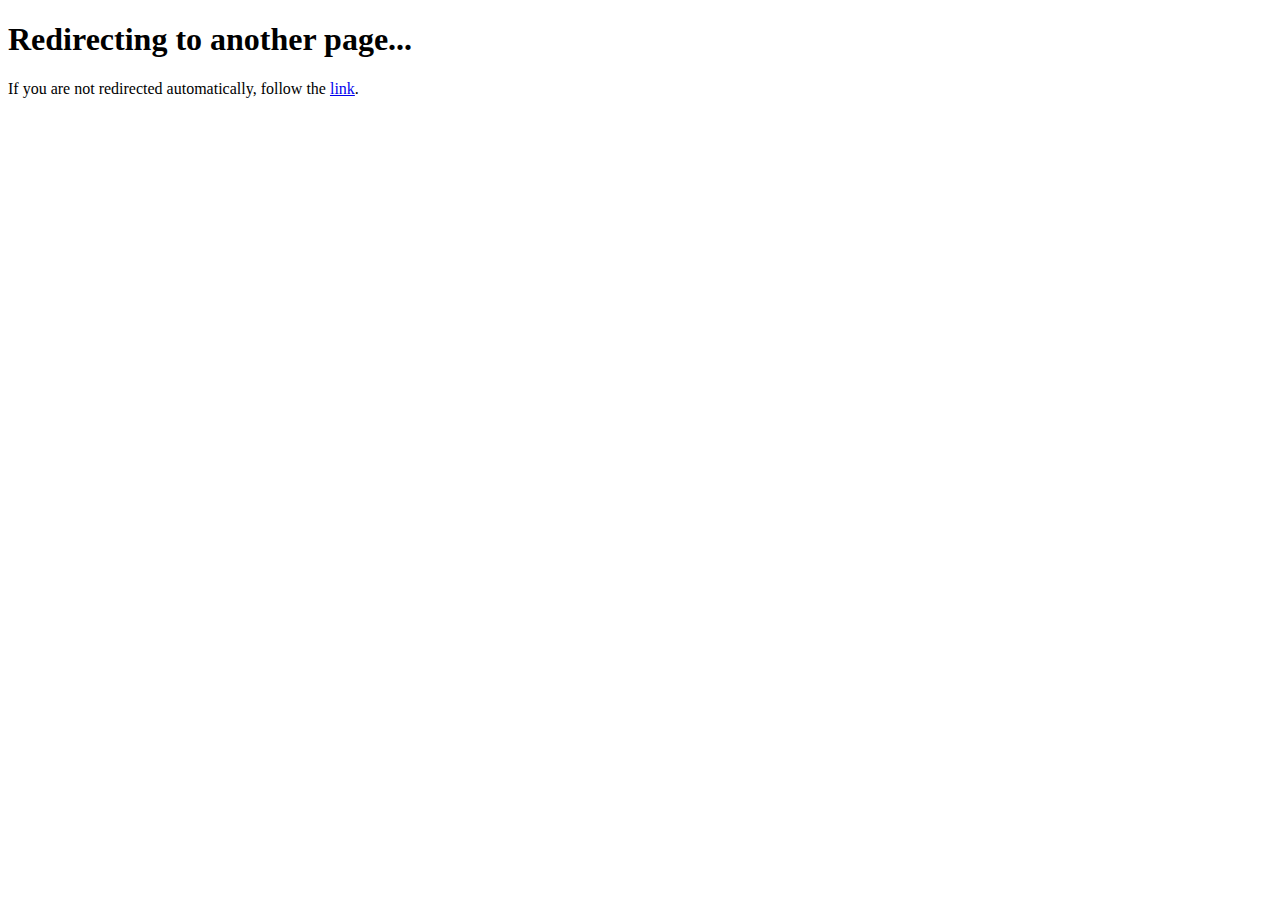
<file: index.html>
<!DOCTYPE html>
<html lang="en">
<head>
    <meta charset="UTF-8">
    <meta name="viewport" content="width=device-width, initial-scale=1.0">
    <title>Redirecting...</title>
    <script>
        // Function to redirect to another HTML file
        function redirect() {
            window.location.href = "homepage.html";
        }

        // Redirect after 3 seconds
        setTimeout(redirect, 3000);
    </script>
</head>
<body>
    <h1>Redirecting to another page...</h1>
    <p>If you are not redirected automatically, follow the <a href="homepage.html">link</a>.</p>
</body>
</html>
</file>
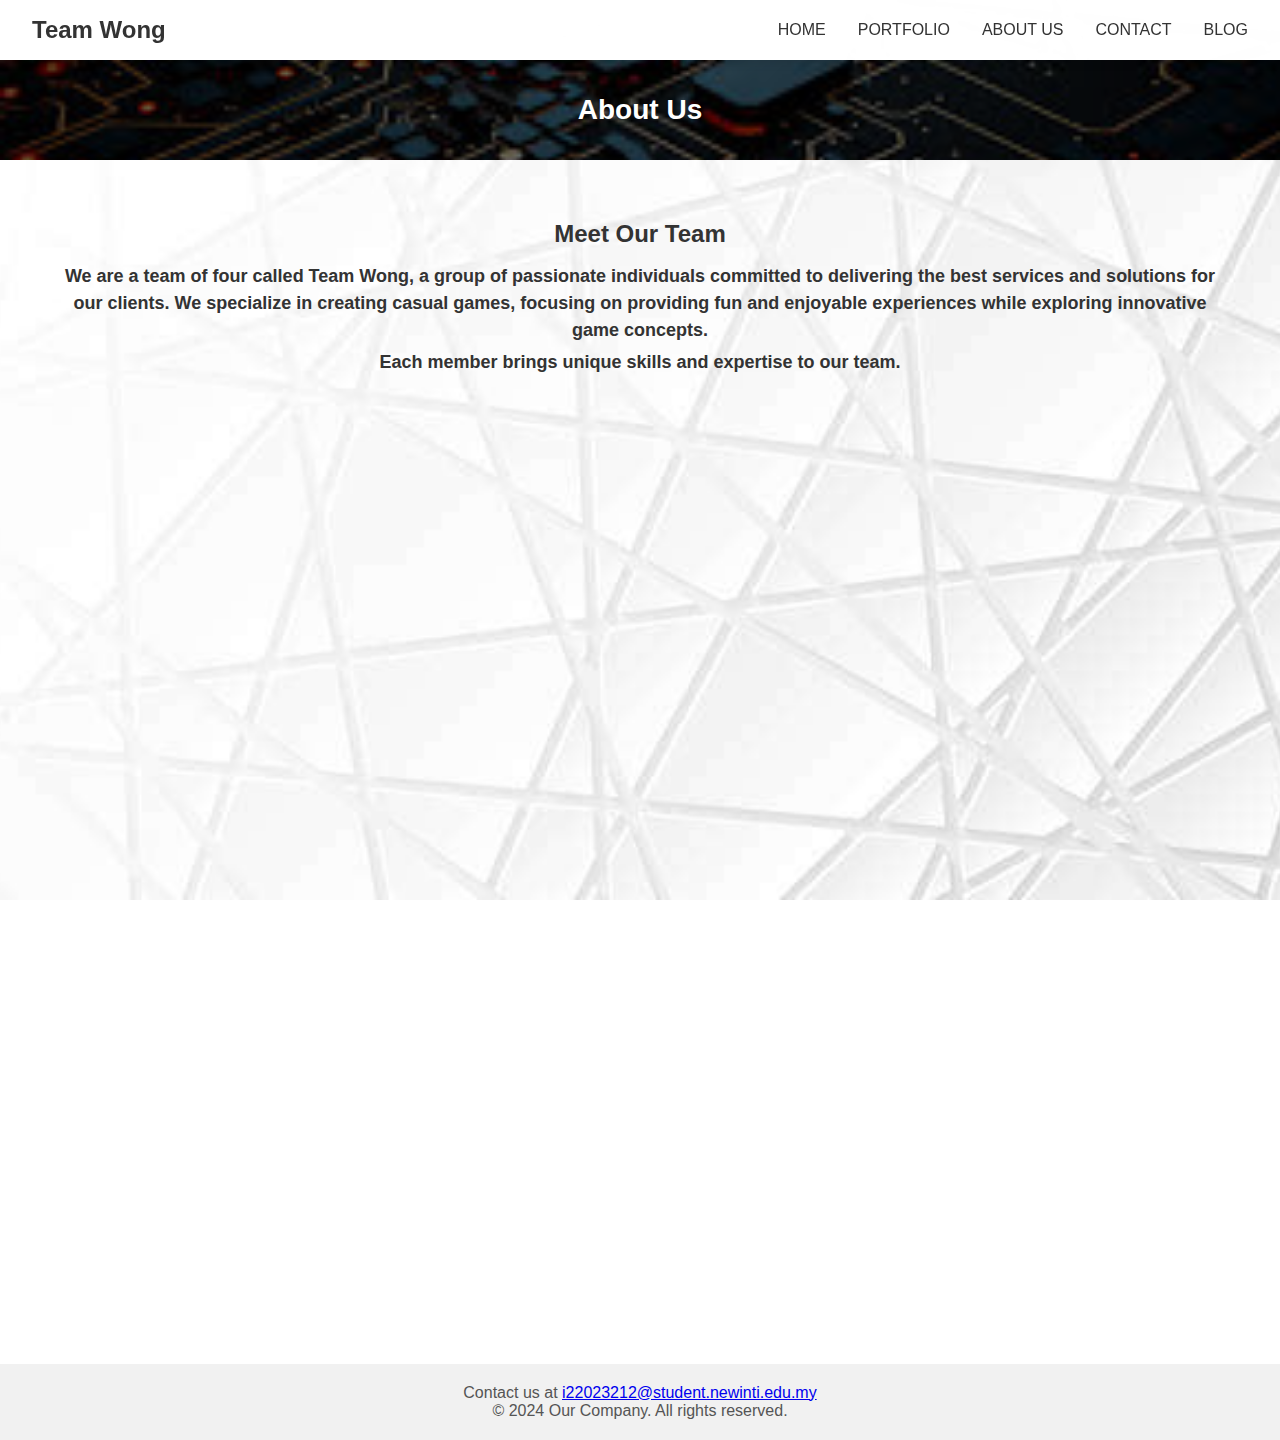
<file: aboutme.html>
<!DOCTYPE html>
<html lang="en">
<head>
    <meta charset="UTF-8">
    <meta name="viewport" content="width=device-width, initial-scale=1.0">
    <title>About Us</title>
    <link rel="stylesheet" href="aboutusCss.css">
</head>
<body>
    <header>
        <nav class="navbar">
            <div class="logo">Team Wong</div>
            <div class="nav-links">
                <a href="homepage.html">HOME</a>
                <a href="portfolio.html">PORTFOLIO</a>
                <a href="aboutme.html">ABOUT US</a>
                <a href="contact.html">CONTACT</a>
                <a href="blog.html">BLOG</a>
            </div>
        </nav>
        <h1>About Us</h1>
    </header>

    <section id="about">
        <div class="container">
            <h2>Meet Our Team</h2>
            <p class="description">We are a team of four called Team Wong, a group of passionate individuals committed to delivering the best services and solutions for our clients. We specialize in creating casual games, focusing on providing fun and enjoyable experiences while exploring innovative game concepts.            </p> 
            <p class="description">Each member brings unique skills and expertise to our team.</p>

            <!-- Team Member 1 -->
            <article class="team-member">
                <div class="info">
                    <h3>Wong Yik Hong</h3>
                    <p>I am Wong Yik Hong, 20 years old, and I am the leader of Team Wong. In my role, I coordinate the team's efforts and ensure that projects are completed on time. I am proficient in several programming languages, including C++, C#, HTML, CSS, JavaScript, Python, and Java. My specialty lies in game development, primarily using Unity and C#. Additionally, I lead my teammates in creating games based on client requirements to deliver the best solutions.</p>
                </div>
                <img src="images2/aboutus/wong.png" alt="Profile of Team Member 1 with experience in software engineering">
            </article>

            <!-- Team Member 2 -->
            <article class="team-member">
                <img src="images2/aboutus/kong.png" alt="Profile of Team Member 2 specializing in creative development">
                <div class="info">
                    <h3>Kong Jing Yang</h3>
                    <p>My name is Kong Jin Yang, 20 years old, currently pursuing a Diploma in Information Technology at INTI International University, Nilai. I have basic skills in programming languages such as HTML, C++, and Java. I also have internship experience where I learned to use platforms like MIT App Inventor and Arduino IDE.</p>
                </div>
            </article>

            <!-- Team Member 3 -->
            <article class="team-member">
                <div class="info" style="text-align: right;">
                    <h3>Lee Wai Keong</h3>
                    <p>My name is Lee Wai Keong. I am a DITN Student at INTI International University. I finished my internship last semester, where I learned skills like Java, C++, and Python. I am still working part-time at the company.</p>
                </div>
                <img src="images2/aboutus/lee.jpeg" alt="Profile of Team Member 3, Lee Wai Keong, a DITN Student">
            </article>

            <!-- Team Member 4 -->
            <article class="team-member">
                <img src="images2/aboutus/chan.png" alt="Profile of Team Member 4 specializing in project management and product design">
                <div class="info">
                    <h3>Chan Jia Hui</h3>
                    <p>My name is Chan Jia Hui. I'm a DITN student form INTI International University. I often try to communicate in English in school so that I can use English fluently now. I also learned to use Java, C++,html and python. I also hope to learn more skills.</p>
                </div>
            </article>
        </div>
    </section>

    <footer>
        <p>Contact us at <a href="mailto:i22023212@student.newinti.edu.my">i22023212@student.newinti.edu.my</a></p>
        <p>&copy; 2024 Our Company. All rights reserved.</p>
    </footer>
</body>
</html>
</file>
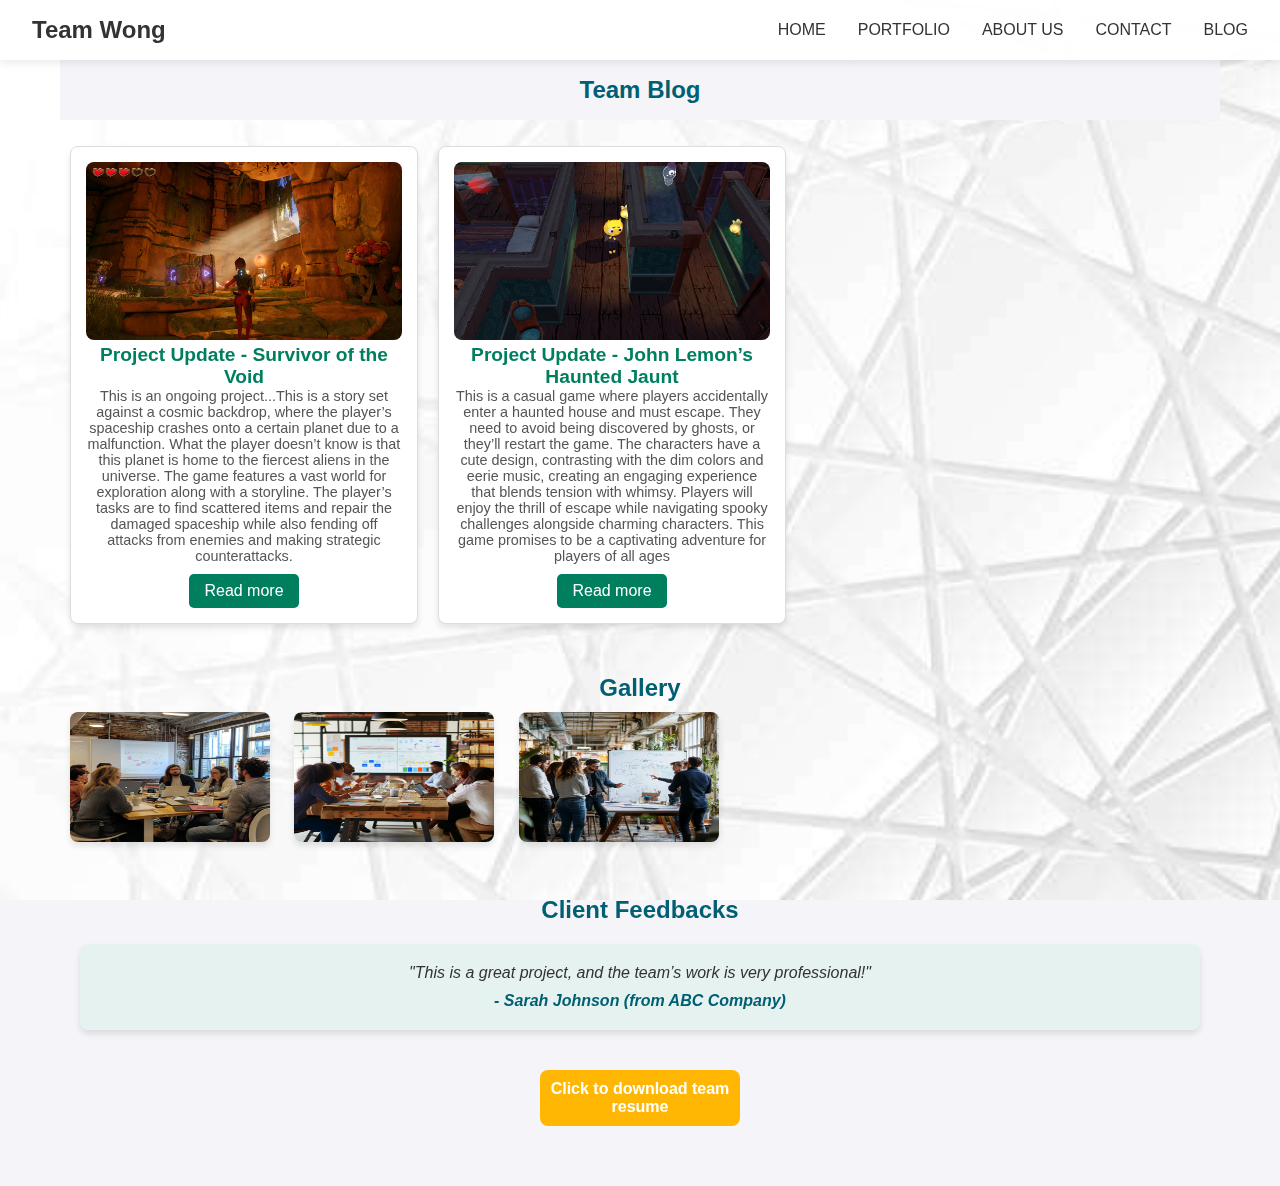
<file: blog.html>
<!DOCTYPE html>
<html lang="zh">
<head>
    <meta charset="UTF-8">
    <meta name="viewport" content="width=device-width, initial-scale=1.0">
    <title>Team Blog and Showcase</title>
    <link rel="stylesheet" href="blogCss.css">
</head>
<body>
    <!-- Background layer -->
    <div class="background"></div>
    
    <!-- Navigation bar -->
    <nav class="navbar">
        <div class="logo">Team Wong</div>
        <div class="nav-links">
            <a href="homepage.html">HOME</a>
            <a href="portfolio.html">PORTFOLIO</a>
            <a href="aboutme.html">ABOUT US</a>
            <a href="contact.html">CONTACT</a>
            <a href="blog.html">BLOG</a>
        </div>
    </nav>

    <div class="container">
        <!-- Blog section -->
        <section class="blog-section section">
            <header class="header2">
                <h2>Team Blog</h2>
            </header>
            <div id="blog-container">
                <!-- JavaScript animation will be inserted here -->
            </div>
        </section>

        <!-- Gallery section -->
        <section class="gallery-section section">
            <h2>Gallery</h2>
            <div class="gallery" id="gallery">
                <img src="images2/blog/team1.jpg" alt="Gallery Image 1">
                <img src="images2/blog/team2.jpg" alt="Gallery Image 2">
                <img src="images2/blog/team3.jpg" alt="Gallery Image 3">
            </div>
        </section>

        <!-- Client feedback section -->
        <section class="testimonials-section section">
            <h2>Client Feedbacks</h2>
            <div id="testimonial-container">
                <!-- JavaScript animation will be inserted here -->
            </div>
        </section>

        <!-- Download team resume section -->
        <section class="resume-download section">
            <a href="images2/blog/team-resume.pdf" download>Click to download team resume</a>
        </section>
    </div>

    <!-- JavaScript file -->
    <script src="blogJs.js"></script>
</body>
</html>
</file>
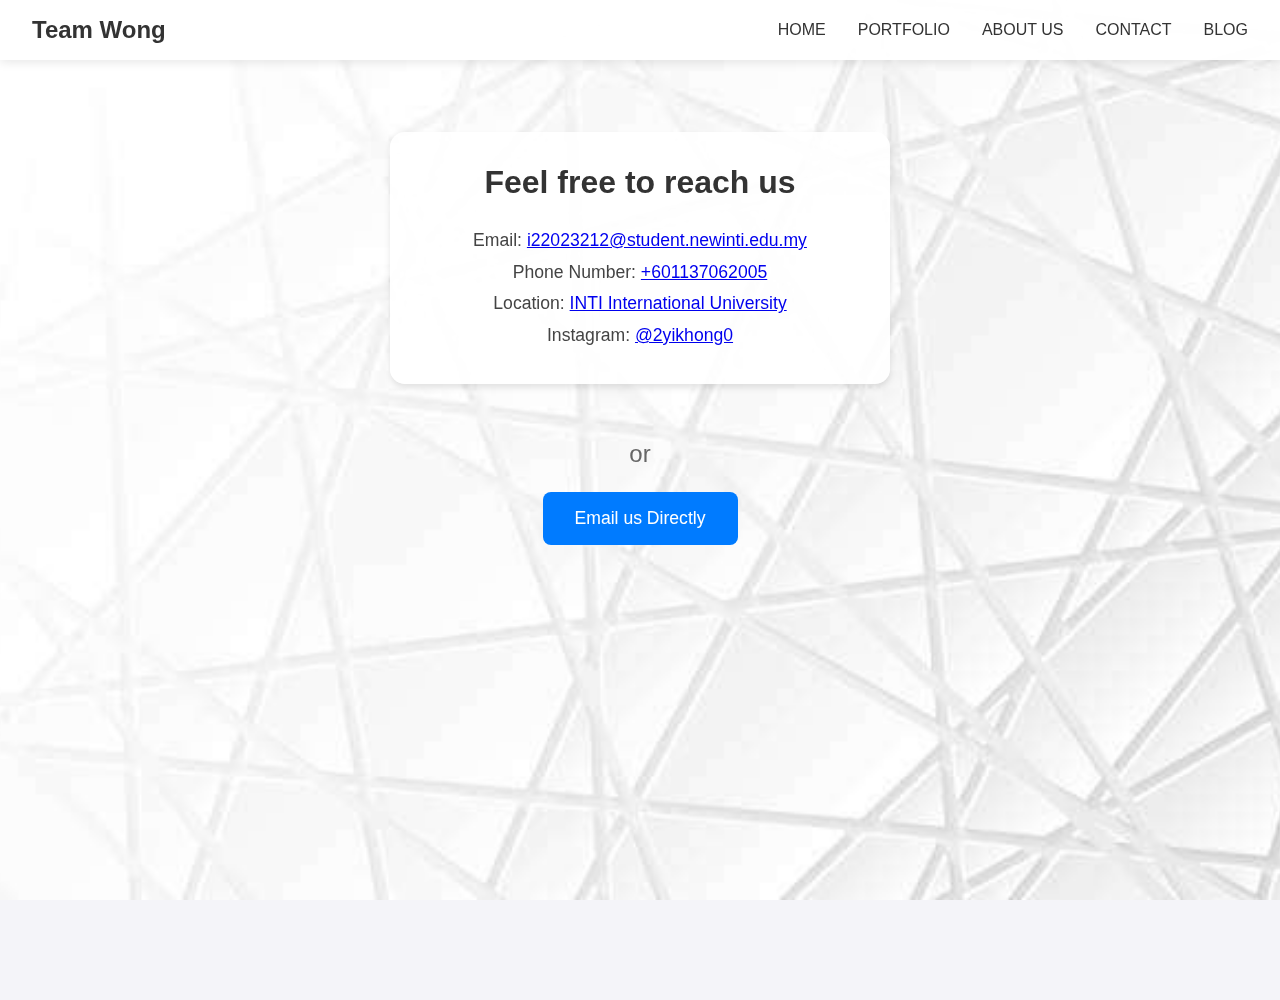
<file: contact.html>
<!DOCTYPE html>
<html lang="en">
<head>
    <meta charset="UTF-8">
    <meta name="viewport" content="width=device-width, initial-scale=1.0">
    <title>Contact Us</title>
    <link rel="stylesheet" href="contactCss.css"> <!-- Link to the external CSS for styling -->
</head>
<body>
    <div class="background"></div> <!-- Background element, can be styled with CSS -->

    <!-- Navigation bar -->
    <nav class="navbar">
        <div class="logo">Team Wong</div> <!-- Logo for the team -->
        <div class="nav-links">
            <a href="homepage.html">HOME</a> <!-- Link to homepage -->
            <a href="portfolio.html">PORTFOLIO</a> <!-- Link to portfolio page -->
            <a href="aboutme.html">ABOUT US</a> <!-- Link to about us page -->
            <a href="contact.html">CONTACT</a> <!-- Link to current contact page -->
            <a href="blog.html">BLOG</a> <!-- Link to blog page -->
        </div>
    </nav>

    <!-- Main content container for contact information -->
    <div class="content-container">
        <div class="contact-info">
            <h1 class="heading">Feel free to reach us</h1> <!-- Main heading for contact information -->
            <div class="contact-details">
                <p>Email: <a href="i22023212@student.newinti.edu.my">i22023212@student.newinti.edu.my</a></p> <!-- Display email address -->
                <p>Phone Number: <a href="tel:+601137062005">+601137062005</a></p> <!-- Display phone number -->
                <p>Location: <a href="https://sites.google.com/student.newinti.edu.my/iudigitalhub/home?authuser=0">INTI International University</a></p> <!-- Display location -->
                <p>Instagram: <a href="https://www.instagram.com/2yikhong0/">@2yikhong0</a></p> <!-- Display Instagram handle -->
            </div>            
        </div>

        <div class="divider">or</div> <!-- Divider between contact info and button -->

        <!-- Button to initiate email communication -->
        <button class="action-button" id="openGmailButton">Email us Directly</button>
    </div>

    <!-- Link to the external JavaScript file for functionality -->
    <script src="homepageJs.js"></script> <!-- JavaScript for added interactivity -->
</body>
</html>
</file>
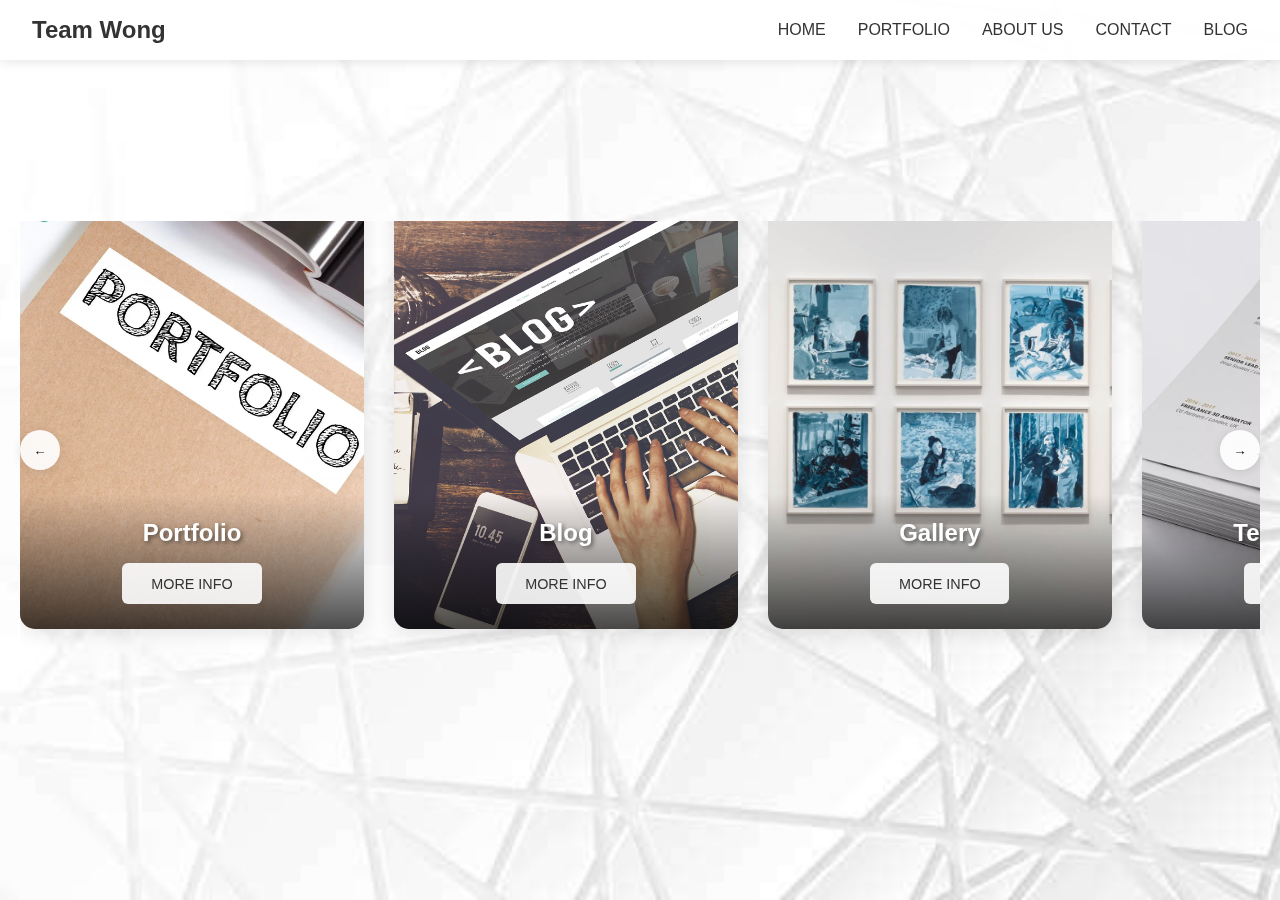
<file: homepage.html>
<!DOCTYPE html>
<html lang="en">
<head>
    <meta charset="UTF-8">
    <meta name="viewport" content="width=device-width, initial-scale=1.0">
    <title>Team Wong</title>
    <!-- Link to the external CSS file for styling -->
    <link rel="stylesheet" href="homepageCss.css">
</head>
<body>
    <!-- Background element for visual design effects -->
    <div class="background"></div>

    <!-- Navigation bar -->
    <nav class="navbar">
        <!-- Logo of the website -->
        <div class="logo">Team Wong</div>
        <!-- Navigation links to different pages -->
        <div class="nav-links">
            <a href="homepage.html">HOME</a>
            <a href="portfolio.html">PORTFOLIO</a>
            <a href="aboutme.html">ABOUT US</a>
            <a href="contact.html">CONTACT</a>
            <a href="blog.html">BLOG</a>
        </div>
    </nav>

    <!-- Gallery container -->
    <div class="gallery-container">
        <!-- Scroll button to navigate the gallery to the left -->
        <button class="scroll-button scroll-left" onclick="scrollGallery('left')">←</button>
        
        <!-- Gallery wrapper -->
        <div class="gallery" id="gallery">
            <!-- Individual slide for 'Portfolio' -->
            <div class="slide">
                <img src="images2/homepage/portfolio.png" alt="Nature">
                <div class="slide-content">
                    <h2 class="slide-title">Portfolio</h2>
                    <!-- Button to navigate to the Portfolio page -->
                    <button class="cta-button" onclick="location.href='portfolio.html'">MORE INFO</button>
                </div>
            </div>

            <!-- Individual slide for 'Blog' -->
            <div class="slide">
                <img src="images2/homepage/blog.png" alt="Portrait">
                <div class="slide-content">
                    <h2 class="slide-title">Blog</h2>
                    <!-- Button to navigate to the Blog page -->
                    <button class="cta-button" onclick="location.href='blog.html'">MORE INFO</button>
                </div>
            </div>

            <!-- Individual slide for 'Gallery' -->
            <div class="slide">
                <img src="images2/homepage/gallery.png" alt="Street">
                <div class="slide-content">
                    <h2 class="slide-title">Gallery</h2>
                    <!-- Button to navigate to the Gallery page -->
                    <button class="cta-button" onclick="location.href='gallery.html'">MORE INFO</button>
                </div>
            </div>

            <!-- Individual slide for 'Team Resume' -->
            <div class="slide">
                <img src="images2/homepage/resume.png" alt="Wildlife">
                <div class="slide-content">
                    <h2 class="slide-title">Team Resume</h2>
                    <!-- Button to open the team resume PDF -->
                    <button class="cta-button" onclick="location.href='images2/blog/team-resume.pdf'">MORE INFO</button>
                </div>
            </div>

            <!-- Individual slide for 'Email Us Directly' -->
            <div class="slide">
                <img src="images2/homepage/gmail.png" alt="Gmail">
                <div class="slide-content">
                    <h2 class="slide-title">Email Us Directly</h2>
                    <!-- Button to trigger an action for sending an email -->
                    <button class="cta-button" id="openGmailButton">MORE INFO</button>
                </div>
            </div>
        </div>

        <!-- Scroll button to navigate the gallery to the right -->
        <button class="scroll-button scroll-right" onclick="scrollGallery('right')">→</button>
    </div>

    <!-- Link to the external JavaScript file for functionality -->
    <script src="homepageJs.js"></script>
</body>
</html>
</file>
<file: aboutusCss.css>
/* Universal reset */
* {
    margin: 0;
    padding: 0;
    box-sizing: border-box;
}

/* Body styling */
body {
    font-family: 'Segoe UI', Tahoma, Geneva, Verdana, sans-serif;
    margin: 0;
    padding: 0;
    box-sizing: border-box;
    background: url('images2/aboutus/Background2.jpeg') no-repeat center center fixed;
    background-size: cover;
    animation: backgroundMove 20s linear infinite;
}

/* Navigation bar styling */
.navbar {
    position: fixed;
    top: 0;
    width: 100%;
    background-color: rgba(255, 255, 255, 0.95);
    padding: 1rem 2rem;
    display: flex;
    justify-content: space-between;
    align-items: center;
    z-index: 1000;
    box-shadow: 0 2px 10px rgba(0,0,0,0.1);
}

.logo {
    font-size: 1.5rem;
    font-weight: bold;
    color: #333;
}

.nav-links {
    display: flex;
    gap: 2rem;
}

.nav-links a {
    text-decoration: none;
    color: #333;
    font-weight: 500;
    transition: color 0.3s ease;
}

.nav-links a:hover {
    color: #666;
}

/* Background animation */
@keyframes backgroundMove {
    0% {
        background-position: center;
    }
    50% {
        background-position: 100% 100%;
    }
    100% {
        background-position: center;
    }
}

/* Container styling */
.container {
    position: relative;
    width: 90%;
    margin: 0 auto;
    text-align: center;
    padding: 60px 0;
    z-index: 1;
    background: transparent;
    border-radius: 8px;
}

/* Header styling */
header {
    position: fixed;
    top: 60px;
    left: 0;
    width: 100%;
    background-image: url('images2/aboutus/Backgroundheader.jpeg');
    background-size: cover;
    background-position: center;
    height: 100px;
    display: flex;
    justify-content: center;
    align-items: center;
    animation: headerBackgroundMove 10s linear infinite alternate;
    z-index: 1000;
}

/* Header background animation */
@keyframes headerBackgroundMove {
    0% {
        background-position: center;
    }
    50% {
        background-position: 100% 0;
    }
    100% {
        background-position: center;
    }
}

header::before {
    content: '';
    position: absolute;
    top: 0;
    left: 0;
    right: 0;
    bottom: 0;
    background-color: rgba(0, 0, 0, 0.6);
}

/* Heading styles */
h1 {
    position: relative;
    color: white;
    font-size: 28px;
    z-index: 1;
}

h2 {
    color: #333;
    margin-top: 150px;
    position: relative;
    z-index: 1;
    padding: 10px;
    background: transparent;
}

/* Description styles */
.description {
    color: #333;
    margin-top: 5px;
    font-size: 18px;
    line-height: 1.5;
    z-index: 1;
    position: relative;
    background: transparent;
    font-weight: bold;
}

/* Team member styles */
.team-member {
    display: flex;
    align-items: center;
    justify-content: space-between;
    width: 95%;
    max-width: 900px;
    margin: 20px auto;
    padding: 20px;
    border: 1px solid #ddd;
    border-radius: 8px;
    box-shadow: 0 4px 8px rgba(0, 0, 0, 0.1);
    background-color: #fff;
    transition: transform 0.3s ease, box-shadow 0.3s ease;
    animation: slideIn 0.5s ease forwards;
    opacity: 0;
    position: relative;
    z-index: 1;
}

.team-member img {
    width: 15%;
    border-radius: 8px;
    box-shadow: 0 2px 4px rgba(0, 0, 0, 0.1);
    border: 1px solid #ddd;
    animation: slideInImage 0.5s ease forwards;
    opacity: 0;
}

/* Slide in image animation */
@keyframes slideInImage {
    0% {
        transform: translateX(20px);
        opacity: 0;
    }
    100% {
        transform: translateX(0);
        opacity: 1;
    }
}

/* Delay animations for team members */
.team-member:nth-child(1) { animation-delay: 0.1s; }
.team-member:nth-child(2) { animation-delay: 0.2s; }
.team-member:nth-child(3) { animation-delay: 0.3s; }
.team-member:nth-child(4) { animation-delay: 0.4s; }

/* Slide in animation */
@keyframes slideIn {
    0% {
        transform: translateX(-20px);
        opacity: 0;
    }
    100% {
        transform: translateX(0);
        opacity: 1;
    }
}

/* Hover effect for team members */
.team-member:hover {
    transform: scale(1.05);
    box-shadow: 0 6px 12px rgba(0, 0, 0, 0.2);
}

.team-member .info {
    width: 80%;
    text-align: left;
    padding: 0 15px;
}

/* Footer styling */
footer {
    margin-top: 40px;
    padding: 20px;
    background-color: #f1f1f1;
    text-align: center;
}

footer p {
    color: #555;
}

/* Media query for larger screens */
@media (min-width: 1200px) {
    .container {
        width: 90%;
    }
}
</file>
<file: blogCss.css>
/* Reset default styles */
* {
    margin: 0;
    padding: 0;
    box-sizing: border-box; 
}

/* Main body styles */
body {
    font-family: 'Segoe UI', Tahoma, Geneva, Verdana, sans-serif; 
    background-color: #f4f4f9; 
    color: #333; 
    padding: 0;
    margin: 0; 
}

/* Styles for h2 headings */
h2 {
    text-align: center; 
    color: #005f73; 
}

/* Header section styles */
.header2 {
    background-color: #f4f4f9; 
    padding: 1rem; 
    text-align: center; 
    margin-bottom: 1rem; 
}

/* Navbar styles */
.navbar {
    position: fixed; 
    top: 0;
    width: 100%; 
    background-color: rgba(255, 255, 255, 0.95); 
    padding: 1rem 2rem; 
    display: flex; 
    justify-content: space-between; 
    align-items: center; 
    z-index: 1000; 
    box-shadow: 0 2px 10px rgba(0,0,0,0.1); 
}

/* Logo styles */
.logo {
    font-size: 1.5rem; 
    font-weight: bold; 
    color: #333; 
}

/* Navigation links styles */
.nav-links {
    display: flex; 
    gap: 2rem; 
}

/* Individual link styles */
.nav-links a {
    text-decoration: none; 
    color: #333; 
    font-weight: 500; 
    transition: color 0.3s ease; 
}

/* Link hover effect */
.nav-links a:hover {
    color: #666; 
}

/* Main container styles */
.container {
    max-width: 1200px; 
    margin: 0 auto; 
    padding: 20px; 
}

/* Section spacing */
.section {
    margin: 40px 0; 
}

/* Blog card styles */
.blog-card {
    display: inline-block; 
    width: 30%; 
    margin: 10px; 
    padding: 15px; 
    border: 1px solid #ddd; 
    border-radius: 8px; 
    background-color: #fff; 
    box-shadow: 0 4px 6px rgba(0, 0, 0, 0.1); 
    text-align: center; 
    transition: transform 0.3s ease, box-shadow 0.3s ease; 
}

/* Blog card image styles */
.blog-card img {
    width: 100%; 
    border-radius: 8px; 
}

/* Blog card title styles */
.blog-card h3 {
    color: #007f5f; 
    font-size: 1.2em; 
}

/* Blog card paragraph styles */
.blog-card p {
    font-size: 0.9em; 
    color: #555; 
}

/* Blog card link styles */
.blog-card a {
    display: inline-block; 
    margin-top: 10px; 
    padding: 8px 15px; 
    background-color: #007f5f; 
    color: #fff; 
    text-decoration: none; 
    border-radius: 5px; 
    transition: background-color 0.3s ease; 
}

/* Blog card link hover effect */
.blog-card a:hover {
    background-color: #005f73; 
}

/* Blog card hover effect */
.blog-card:hover {
    transform: scale(1.05); 
    box-shadow: 0 6px 10px rgba(0, 0, 0, 0.15); 
}

/* Gallery image styles */
.gallery-section img {
    width: 200px; 
    height: 130px; 
    margin: 10px; 
    border-radius: 8px; 
    transition: transform 0.3s ease, box-shadow 0.3s ease; 
    box-shadow: 0 4px 6px rgba(0, 0, 0, 0.1); 
    cursor: pointer; 
}

/* Gallery image hover effect */
.gallery-section img:hover {
    transform: scale(1.1); 
    box-shadow: 0 6px 12px rgba(0, 0, 0, 0.2); 
}

/* Testimonial section styles */
.testimonials-section .testimonial {
    background-color: #e6f2f0; 
    padding: 20px; 
    margin: 20px; 
    border-radius: 8px; 
    text-align: center; 
    box-shadow: 0 4px 6px rgba(0, 0, 0, 0.1); 
}

/* Testimonial paragraph styles */
.testimonial p {
    font-style: italic; 
    font-size: 1em; 
    color: #333; 
}

/* Last paragraph styles in testimonial */
.testimonial p:last-child {
    margin-top: 10px; 
    font-weight: bold; 
    color: #005f73; 
}

/* Resume download button styles */
.resume-download a {
    display: block; 
    text-align: center; 
    background-color: #ffb703; 
    color: #fff; 
    padding: 10px; 
    margin: 20px auto; 
    width: 200px; 
    border-radius: 8px; 
    text-decoration: none; 
    font-weight: bold; 
    transition: background-color 0.3s ease; 
}

/* Resume download button hover effect */
.resume-download a:hover {
    background-color: #fb8500; 
}

/* Fixed background animation */
.background {
    position: fixed; /* fix the background */
    top: 0;
    left: 0;
    width: 100%;
    height: 100%;
    animation: backgroundMove 10s linear infinite alternate; /* Animate background */
    z-index: -1; /* background layer */
}

/* Keyframes for background animation */
@keyframes backgroundMove {
    0% {
        background-image: url('images2/aboutus/Background2.jpeg'); 
        background-size: cover; 
        background-position: center; 
    }
    50% {
        background-position: 100% 0; /* background move animation */
    }
    100% {
        background-position: center; 
    }
}

/* Before and after pseudo-elements for background */
.background::before,
.background::after {
    content: ''; 
    position: absolute; 
    top: 0; 
    left: 0; 
    right: 0; 
    bottom: 0; 
    background-image: url('images2/aboutus/Background2.jpeg'); 
    background-size: cover; 
    background-position: center; 
    animation: backgroundMove 10s linear infinite alternate; 
}
</file>
<file: contactCss.css>
/* Universal reset */
* {
    margin: 0;
    padding: 0;
    box-sizing: border-box;
}

/* Body styling */
body {
    font-family: 'Segoe UI', Tahoma, Geneva, Verdana, sans-serif;
    background-color: #f4f4f9;
    min-height: 100vh;
}

/* Navigation Bar Styles */
.navbar {
    position: fixed;
    top: 0;
    width: 100%;
    background-color: rgba(255, 255, 255, 0.95);
    padding: 1rem 2rem;
    display: flex;
    justify-content: space-between;
    align-items: center;
    z-index: 1000;
    box-shadow: 0 2px 10px rgba(0,0,0,0.1);
}

.logo {
    font-size: 1.5rem;
    font-weight: bold;
    color: #333;
}

.nav-links {
    display: flex;
    gap: 2rem;
}

.nav-links a {
    text-decoration: none;
    color: #333;
    font-weight: 500;
    transition: color 0.3s ease;
}

.nav-links a:hover {
    color: #666;
}

/* Background Styles */
.background {
    position: fixed;
    top: 0;
    left: 0;
    width: 100%;
    height: 100%;
    background: url('images2/aboutus/Background2.jpeg');
    background-size: cover;
    background-position: center;
    z-index: -1;
    animation: backgroundMove 10s linear infinite alternate;
}

/* Keyframes for background movement animation */
@keyframes backgroundMove {
    0% { 
        background-position: center; 
    }
    50% { 
        background-position: 100% 0; 
    }
    100% { 
        background-position: center; 
    }
}

/* Content Styles */
.content-container {
    margin-top: 100px;
    display: flex;
    flex-direction: column;
    align-items: center;
    justify-content: center;
    padding: 2rem;
    text-align: center;
}

.contact-info {
    background: rgba(255, 255, 255, 0.9);
    padding: 2rem 3rem;
    border-radius: 15px;
    box-shadow: 0 4px 6px rgba(0, 0, 0, 0.1);
    margin-bottom: 2rem;
    max-width: 500px;
    width: 90%;
}

/* Heading styling */
.heading {
    font-size: 2rem;
    color: #333;
    margin-bottom: 1.5rem;
}

.contact-details {
    font-size: 1.1rem;
    color: #444;
    line-height: 1.8;
}

.divider {
    font-size: 1.5rem;
    margin: 1.5rem 0;
    color: #666;
}

/* Action Button Styles */
.action-button {
    background-color: #007bff;
    color: white;
    border: none;
    padding: 1rem 2rem;
    font-size: 1.1rem;
    border-radius: 8px;
    cursor: pointer;
    transition: background-color 0.3s ease;
}

.action-button:hover {
    background-color: #0056b3;
}
</file>
<file: homepageCss.css>
/* General Reset and Body Styling */
* {
    margin: 0;
    padding: 0;
    box-sizing: border-box; /* Ensures padding and borders are included in element's total width/height */
}

body {
    font-family: -apple-system, BlinkMacSystemFont, "Segoe UI", Roboto, Arial, sans-serif; /* Cross-platform fonts */
    background-color: #f5f5f5; /* Light background */
    overflow-x: hidden; /* Prevents horizontal scrolling */
}

/* Navigation Bar */
.navbar {
    position: fixed; /* Sticks navbar to the top */
    top: 0;
    width: 100%;
    background-color: rgba(255, 255, 255, 0.95); /* Semi-transparent background */
    padding: 1rem 2rem;
    display: flex;
    justify-content: space-between;
    align-items: center;
    z-index: 1000; /* Ensures navbar stays above other content */
    box-shadow: 0 2px 10px rgba(0,0,0,0.1); /* Soft shadow */
}

.logo {
    font-size: 1.5rem;
    font-weight: bold;
    color: #333; /* Dark text */
}

.nav-links {
    display: flex;
    gap: 2rem; /* Spacing between links */
}

.nav-links a {
    text-decoration: none; /* Removes underlines */
    color: #333; 
    font-weight: 500;
    transition: color 0.3s ease; /* Smooth color change on hover */
}

.nav-links a:hover {
    color: #666; /* Lighter gray on hover */
}

/* Gallery Container */
.gallery-container {
    margin-top: 80px; /* Accounts for fixed navbar */
    padding: 20px;
    width: 100%;
    height: calc(100vh - 120px); /* Adjust height to viewport */
    display: flex;
    justify-content: center;
    align-items: center;
}

/* Horizontal Scrolling Gallery */
.gallery {
    display: flex;
    gap: 30px;
    padding: 20px;
    overflow-x: auto; /* Horizontal scroll */
    scroll-snap-type: x mandatory; /* Snap scrolling */
    scroll-behavior: smooth; /* Smooth scrolling */
    -webkit-overflow-scrolling: touch; /* Improved scrolling on iOS */
    scrollbar-width: none; /* Hides Firefox scrollbar */
}

.gallery::-webkit-scrollbar {
    display: none; /* Hides Chrome scrollbar */
}

/* Individual Slide Styling */
.slide {
    flex: 0 0 calc(30.33% - 20px); /* Occupies 30.33% width minus gap */
    min-width: 300px; /* Minimum size */
    position: relative;
    aspect-ratio: 3/4; /* Maintains aspect ratio */
    border-radius: 15px;
    overflow: hidden; /* Clips overflow */
    transition: all 0.3s ease;
    box-shadow: 0 4px 20px rgba(0,0,0,0.1); /* Soft shadow */
    background-color: white;
    scroll-snap-align: start; /* Aligns slides at start of container */
    transform: translateY(-70px); /* Moves up for initial design effect */
}

.slide:hover {
    transform: translateY(-5px); /* Raises on hover */
    box-shadow: 0 6px 25px rgba(0,0,0,0.15); /* Darker shadow */
}

.slide img {
    width: 100%;
    height: 100%;
    object-fit: cover; /* Maintains aspect ratio */
    transition: transform 0.3s ease; /* Smooth scaling */
}

.slide:hover img {
    transform: scale(1.05); /* Slight zoom effect on hover */
}

.slide-content {
    position: absolute;
    bottom: 0;
    left: 0;
    right: 0;
    padding: 25px;
    background: linear-gradient(transparent, rgba(0,0,0,0.7)); /* Fades to dark */
    color: white;
    text-align: center;
    transform: translateY(0);
    transition: transform 0.3s ease; /* Smooth animation */
}

.slide:hover .slide-content {
    transform: translateY(-5px); /* Moves up slightly on hover */
}

.slide-title {
    font-size: 1.5rem;
    margin-bottom: 1rem;
    text-shadow: 2px 2px 4px rgba(0,0,0,0.5); /* Soft shadow for better readability */
}

.cta-button {
    padding: 0.8rem 1.8rem;
    font-size: 0.9rem;
    background-color: rgba(255,255,255,0.9); /* Light background */
    color: #333;
    border: none;
    border-radius: 6px;
    cursor: pointer;
    transition: all 0.3s ease;
}

.cta-button:hover {
    background-color: white;
    transform: translateY(-2px); /* Slight lift on hover */
}

/* Scroll Arrow Buttons */
.scroll-button {
    position: fixed;
    top: 50%;
    transform: translateY(-50%);
    background: rgba(255, 255, 255, 0.9);
    border: none;
    border-radius: 50%;
    width: 40px;
    height: 40px;
    display: flex;
    align-items: center;
    justify-content: center;
    cursor: pointer;
    box-shadow: 0 2px 10px rgba(0,0,0,0.1);
    z-index: 1000;
    transition: all 0.3s ease;
}

.scroll-button:hover {
    background: white;
    box-shadow: 0 4px 15px rgba(0,0,0,0.15); /* Stronger shadow on hover */
}

.scroll-left {
    left: 20px; /* Aligns to left */
}

.scroll-right {
    right: 20px; /* Aligns to right */
}

/* Responsive Design */
@media (max-width: 768px) {
    .slide {
        flex: 0 0 calc(100% - 40px); /* Adjusts to smaller screens */
        min-width: 250px;
    }
}

/* Background Animation */
.background {
    position: fixed;
    top: 0;
    left: 0;
    width: 100%;
    height: 100%; 
    animation: backgroundMove 10s linear infinite alternate;
    z-index: -1; /* Behind content */
}

@keyframes backgroundMove {
    0% {
        background-image: url('images2/aboutus/Background2.jpeg');
        background-size: cover;
        background-position: center;
    }
    50% {
        background-position: 100% 0; /* Horizontal pan */
    }
    100% {
        background-position: center;
    }
}

.background::before,
.background::after {
    content: '';
    position: absolute;
    top: 0;
    left: 0;
    right: 0;
    bottom: 0;
    background-image: url('images2/aboutus/Background2.jpeg');
    background-size: cover;
    background-position: center;
    animation: backgroundMove 10s linear infinite alternate; /* Same effect */
}

h1 {
    position: relative;
    color: white;
    font-size: 28px;
    z-index: 1; /* Keeps text on top */
}

/* Center Text */
.container2 {
    display: flex;
    justify-content: center; /* Centers horizontally */
    align-items: flex-end; /* Aligns at bottom */
    height: 100vh; /* Full viewport height */
}

.text-bottom2 {
    text-align: center;
    padding: 20px; /* Adds spacing */
}
</file>
